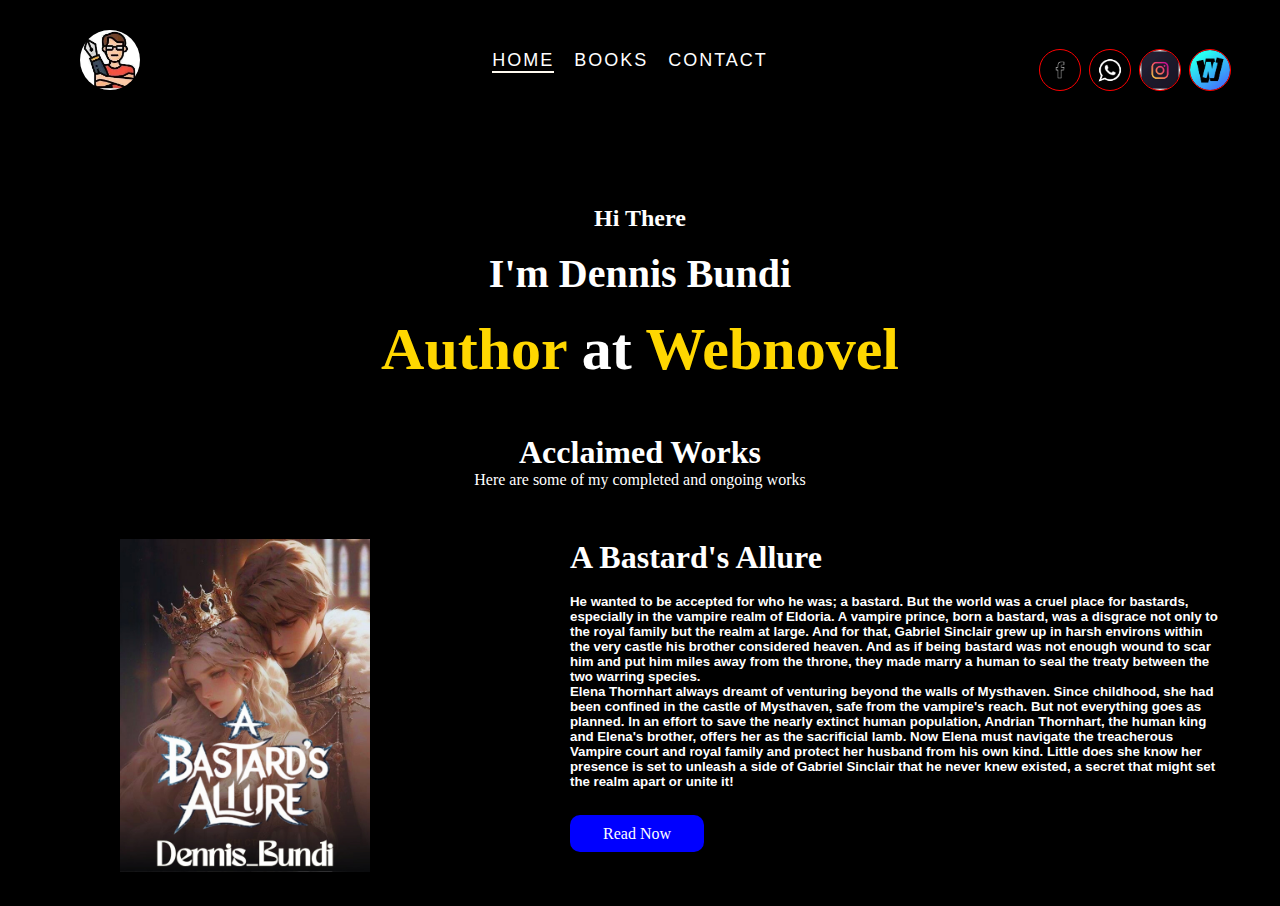
<file: index.html>
<!DOCTYPE html>
<html lang="en">
<head>
    <meta charset="UTF-8">
    <meta name="viewport" content="width=device-width, initial-scale=1.0">
    <title>Author Dennis Bundi</title>
    <link rel="shortcut icon" href="images/profile.jpg" type="image/x-icon">
    <link rel="stylesheet" href="style.css">
</head>
<body>
    <nav class="navbar">
        <div class="logo">
            <a href="index.html">
                <img src="images/profile.jpg" alt="">
            </a>
        </div>
        <div class="links">
            <ol>
                <img src="images/close.png" alt="" id="close" onclick="hideMenu()">
                <li class="active" id="home" onclick="homePage()">HOME</li>
                <li onclick="displayList()" id="books">BOOKS</li>
                <select class="book-list">
                    <option>A Bastard's Allure</option>
                    <option>The Fugitive Princess</option>
                    <option>The Assassin's Redemption</option>
                </select>
                <li id="contact" onclick="contactPage()">CONTACT</li>
            </ol>
        </div>
        <div class="socials">
            <a href="https://www.facebook.com/profile.php?id=100085173170693" target="_blank">
                <img src="images/fb.png" alt="">
            </a>
            <a href="https://wa.me/message/D6TWTFLEF5BOA1" target="_blank">
                <img src="images/whatsapp.png" alt="">
            </a>
            <a href="https://www.instagram.com/dennisbundi5441/" target="_blank">
                <img src="images/instagram.jpeg" alt="">
            </a>
            <a href="https://www.webnovel.com/profile/4322552387" target="_blank">
                <img src="images/webnovel.jpeg" alt="">
            </a>
        </div>
        <div class="menu">
            <img src="images/menu.png" alt="" onclick="displayMenu()">
        </div>
    </nav>

    <section class="landing">
        <div class="about-me">
            <h3>Hi There</h3><br>
            <h2>I'm Dennis Bundi</h2><br>
            <h1><span id="job">Author</span> <span id="joiner">at</span> <span id="place">Webnovel</span></h1>
        </div>

        
        <div class="books">
            <h1>Acclaimed Works</h1>
            <p>Here are some of my completed and ongoing works</p>
            <div class="container">
                <div class="book">
                    <img src="images/A Bastard's Allure.png" alt="" id="book">
                </div>
                <div class="info">
                    <h1 id="title">A Bastard's Allure</h1><br>
                    <h5 id="synopsis">He wanted to be accepted for who he was; a bastard. But the world was a cruel place for bastards, especially in the vampire realm of Eldoria. 

                        A vampire prince, born a bastard, was a disgrace not only to the royal family but the realm at large. And for that, Gabriel Sinclair grew up in harsh environs within the very castle his brother considered heaven. 
                        
                        And as if being bastard was not enough wound to scar him and put him miles away from the throne, they made marry a human to seal the treaty between the two warring species. <br>
                        Elena Thornhart always dreamt of venturing beyond the walls of Mysthaven. Since childhood, she had been confined in the castle of Mysthaven, safe from the vampire's reach. 
                        
                        But not everything goes as planned. In an effort to save the nearly extinct human population, Andrian Thornhart, the human king and Elena's brother, offers her as the sacrificial lamb. 
                        
                        Now Elena must navigate the treacherous Vampire court and royal family and protect her husband from his own kind. 
                        
                        Little does she know her presence is set to unleash a side of Gabriel Sinclair that he never knew existed, a secret that might set the realm apart or unite it!</h5><br><br>
                        <a href="https://www.webnovel.com/book/29408191908838805" target="_blank" id="link">Read Now</a>
                </div>
            </div>
        </div>
    </section>
    <script src="script.js"></script>
    <script>
        const socialsDiv = document.querySelector(".socials");
        const menuDiv = document.querySelector(".links");

        function displayMenu(){
            menuDiv.style.display = "block";
            socialsDiv.style.marginLeft = "-250px";
        }

        function hideMenu(){
            menuDiv.style.display = "none";
            socialsDiv.style.marginLeft = "0px";
        }
    </script>
</body>
</html>
</file>
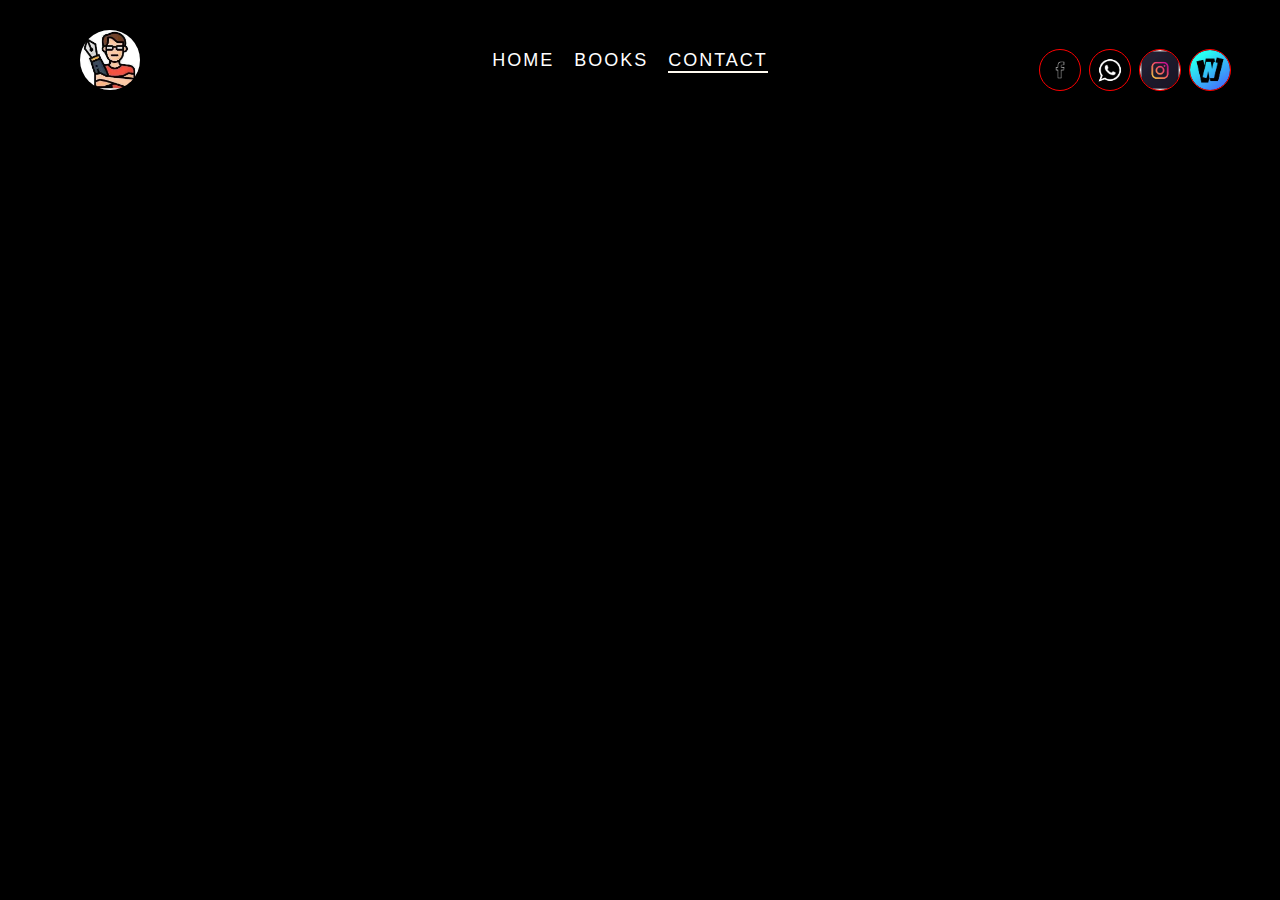
<file: contact.html>
<!DOCTYPE html>
<html lang="en">
<head>
    <meta charset="UTF-8">
    <meta name="viewport" content="width=device-width, initial-scale=1.0">
    <title>Get in touch</title>
    <link rel="stylesheet" href="style.css">
    <link rel="shortcut icon" href="images/profile.jpg" type="image/x-icon">
</head>
<body>
    <nav class="navbar">
        <div class="logo">
            <a href="index.html">
                <img src="images/profile.jpg" alt="">
            </a>
        </div>
        <div class="links">
            <ol>
                <li id="home" onclick="homePage()">HOME</li>
                <li onclick="displayList()" id="books">BOOKS</li>
                <select class="book-list">
                    <option>A Bastard's Allure</option>
                    <option>The Fugitive Princess</option>
                    <option>The Assassin's Redemption</option>
                </select>
                <li id="contact" class="active" onclick="contactPage()">CONTACT</li>
            </ol>
        </div>
        <div class="socials">
            <a href="https://www.facebook.com/profile.php?id=100085173170693" target="_blank">
                <img src="images/fb.png" alt="">
            </a>
            <a href="https://wa.me/message/D6TWTFLEF5BOA1" target="_blank">
                <img src="images/whatsapp.png" alt="">
            </a>
            <a href="https://www.instagram.com/dennisbundi5441/" target="_blank">
                <img src="images/instagram.jpeg" alt="">
            </a>
            <a href="https://www.webnovel.com/profile/4322552387" target="_blank">
                <img src="images/webnovel.jpeg" alt="">
            </a>
        </div>
    </nav>
    <script src="script.js"></script>
</body>
</html>
</file>
<file: style.css>
*{
    margin: 0;
    padding: 0;
    box-sizing: border-box;
}
a{
    text-decoration: none;
}
body{
    background: black;
    color: white;
}
.navbar{
    width: 100%;
    height: 15vh;
    display: flex;
    flex-direction: row;
    justify-content: space-between;
}
.logo{
    margin: 30px 80px;
}
.logo img{
    width: 60px;
    box-sizing: border-box;
    border-radius: 50%;
    cursor: pointer;
}
.links{
    margin: 50px 0;
}
.links ol{
    list-style: none;
    display: flex;
    flex-direction: row;
    gap: 20px;
}
.links ol li{
    cursor: pointer;
    font-size: 18px;
    letter-spacing: 2px;
    font-family: 'Franklin Gothic Medium', 'Arial Narrow', Arial, sans-serif;
}
.book-list{
    position: absolute;
    margin-top: 50px;
    margin-left: 10px;
    background: black;
    color: white;
    cursor: pointer;
    outline: 1px solid white;
    display: none;
}
.book-list option{
    cursor: pointer;
}
.active{
    border-bottom: 2px solid floralwhite;
}
.socials{
    display: flex;
    flex-direction: row;
    gap: 10px;
    margin-top: 50px;
    margin-right: 50px;
}
.socials img{
    width: 40px;
    height: 40px;
    cursor: pointer;
    box-sizing: border-box;
    outline: 1px solid red;
    border-radius: 50%;
}
.landing{
    margin-top: 70px;
    display: block;
    align-items: center;
}
.about-me{
    text-align: center;
}
.about-me h3{
    font-size: 24px;
}
.about-me h2{
    font-size: 40px;
}
.about-me h1{
    font-size: 60px;
}
#job,#place{
    color: gold;
}

.books{
    margin-top: 50px;
}
.books h1,.books p{
    text-align: center;
}
.container{
    margin-top: 20px;
    display: flex;
    flex-direction: row;
    gap: 20px;
}
.book{
    margin: 30px 120px;
}
.book img{
    width: 250px;
}
.info{
    margin: 30px 60px;
}
.info h1{
    text-align: start;
}
.info h5{
    font-family: 'Trebuchet MS', 'Lucida Sans Unicode', 'Lucida Grande', 'Lucida Sans', Arial, sans-serif;
}
.info a{
    background: blue;
    color: white;
    border-radius: 10px;
    padding: 10px 33px;
    cursor: pointer;
}
.menu{
    display: none;
}
#close{
    display: none;
}

/*Media Queries*/
@media (max-width:719px) {
    body{
        overflow-x: hidden;
    }
    .links{
        margin-top: 200px;
        background: red;
        width: 300px;
        height: 50vh;
        color: black;
        transform: translate(0%,-20%);
        display: none;
    }
    .links ol{
        display: block;
        text-align: center;
        margin-top: 80px;
    }
    .links ol li{
        display: block;
        margin: 20px;
    }
    .menu{
        display: block;
        margin-top: 45px;
        margin-right: 30px;
    }
    .menu img{
        width: 50px;
        cursor: pointer;
    }
    .socials{
        margin-left: 30px;
    }
    #close{
        position: absolute;
        display: block;
        width: 30px;
        cursor: pointer;
        border-radius: 50%;
        margin-left: 80%;
        margin-top: -70px;
    }
    .book-list{
        display: none;
    }
}

@media (max-width:480px) {
    .logo{
        margin-left: -2px;
        margin-top: 45px;
    }
    .logo img{
        width: 50px;
    }
    .socials{
        margin-left: -50px;
    }
}
</file>
